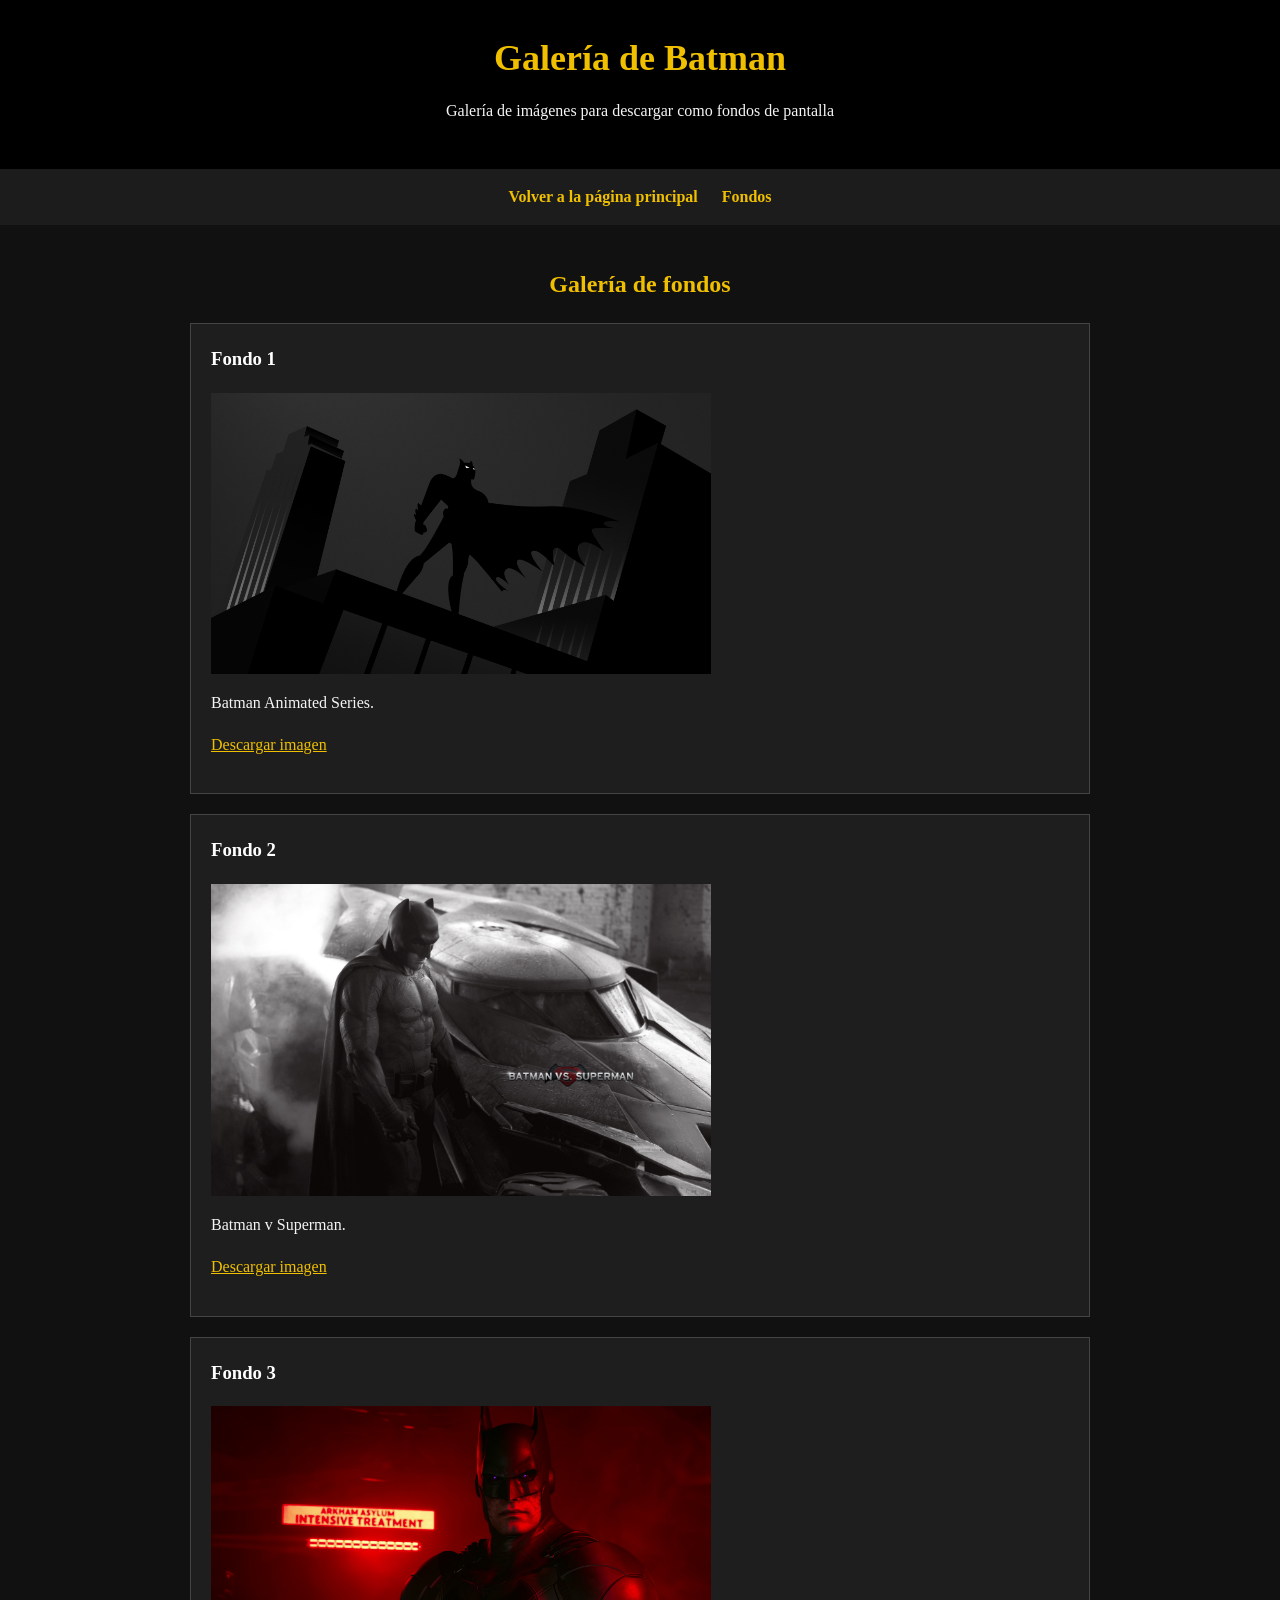
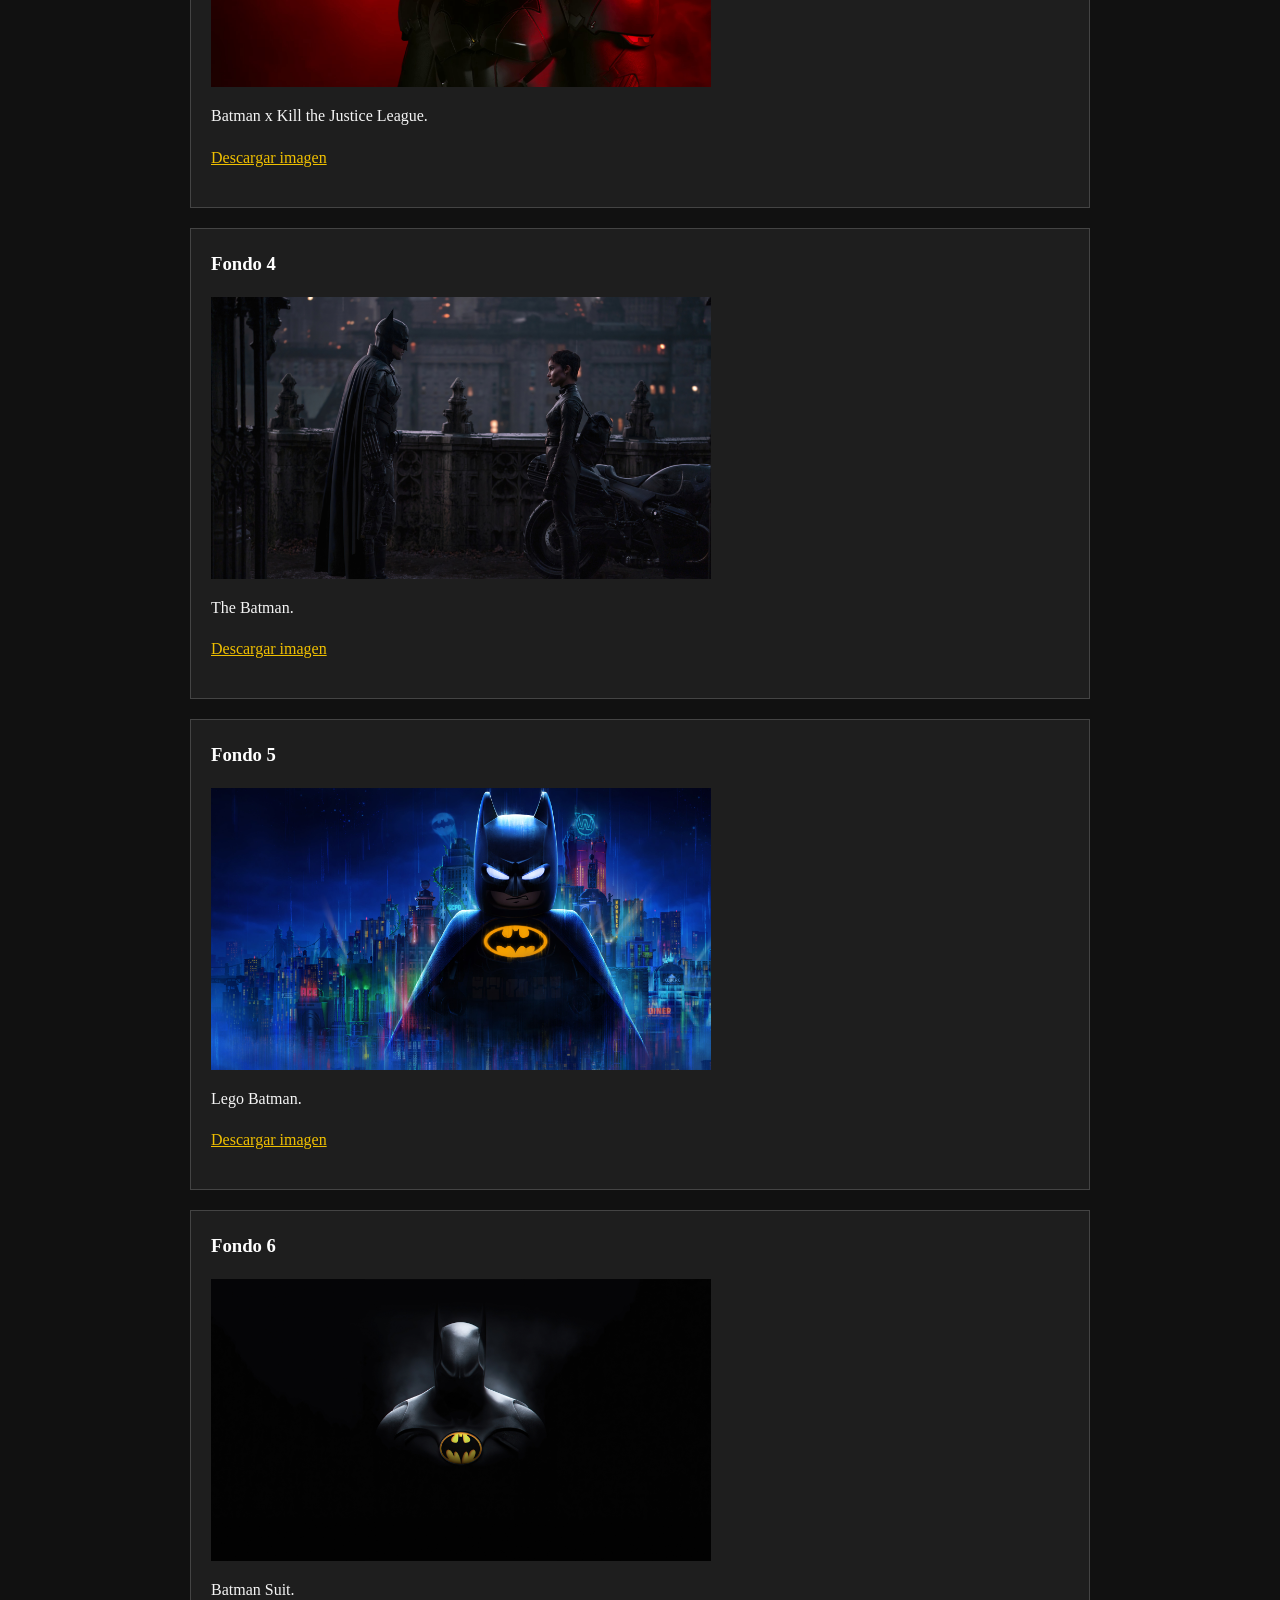
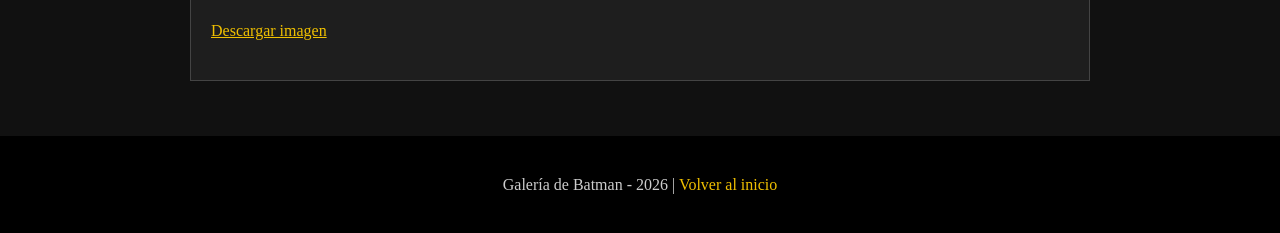
<file: galeria.html>
<!DOCTYPE html>
<html lang="es">
<head>
    <meta charset="UTF-8">
    <meta name="viewport" content="width=device-width, initial-scale=1.0">
    <title>Galería de Batman</title>
    <link rel="stylesheet" href="styles.css">
</head>
<body>
    <header id="inicio">
        <h1>Galería de Batman</h1>
        <p>Galería de imágenes para descargar como fondos de pantalla</p>
    </header>

    <nav>
        <ul>
            <li><a href="index.html">Volver a la página principal</a></li>
            <li><a href="#fondos">Fondos</a></li>
        </ul>
    </nav>

    <main>
        <section id="fondos">
            <h2>Galería de fondos</h2>

            <article class="tarjeta">
                <h3>Fondo 1 </h3>
                <img src="images/animatese.jpg" alt="Batman Animated Series">
                <p>Batman Animated Series.</p>
                <p>
                    <a href="images/animatese.jpg" download>Descargar imagen</a>
                </p>
            </article>

            <article class="tarjeta">
                <h3>Fondo 2 </h3>
                <img src="images/batman-en-superma.jpg" alt="Batman v Superman">
                <p>Batman v Superman.</p>
                <p>
                    <a href="images/batman-en-superma.jpg" download>Descargar imagen</a>
                </p>
            </article>

            <article class="tarjeta">
                <h3>Fondo 3 </h3>
                <img src="images/killthejust.jpg" alt="Kill the Justice League">
                <p>Batman x Kill the Justice League.</p>
                <p>
                    <a href="images/killthejust.jpg" download>Descargar imagen</a>
                </p>
            </article>

            <article class="tarjeta">
                <h3>Fondo 4 </h3>
                <img src="images/robert.jpg" alt="The Batman">
                <p>The Batman.</p>
                <p>
                    <a href="images/robert.jpg" download>Descargar imagen</a>
                </p>
            </article>

            <article class="tarjeta">
                <h3>Fondo 5 </h3>
                <img src="images/legtt.jpg" alt="Batman Lego">
                <p>Lego Batman.</p>
                <p>
                    <a href="images/legtt.jpg" download>Descargar imagen</a>
                </p>
            </article>
            <article class="tarjeta">
                <h3>Fondo 6 </h3>
                <img src="images/traje-de-batman.jpg" alt="Batman Suit">
                <p>Batman Suit.</p>
                <p>
                    <a href="images/traje-de-batman.jpg" download>Descargar imagen</a>
                </p>
            </article>
        </section>
    </main>

    <footer>
        <p>
            Galería de Batman - 2026 |
            <a href="index.html">Volver al inicio</a>
        </p>
    </footer>
</body>
</html>
</file>
<file: styles.css>
body {
    font-family: 'Times New Roman', Times, serif;
    margin: 0;
    background-color: #111;
    color: #f5f5f5;
    line-height: 1.6;
}

header {
    text-align: center;
    padding: 30px 20px;
    background-color: #000;
}

header h1 {
    margin: 0;
    color: #f0c000;
    font-size: 36px;
}

header p {
    margin-top: 10px;
}

nav {
    text-align: center;
    background-color: #1c1c1c;
    padding: 15px 0;
}

nav ul {
    list-style: none;
    padding: 0;
    margin: 0;
}

nav li {
    display: inline-block;
    margin: 0 10px;
}

nav a {
    text-decoration: none;
    color: #f0c000;
    font-weight: bold;
}

main {
    max-width: 900px;
    margin: 0 auto;
    padding: 20px;
}

section {
    margin-bottom: 35px;
}

h2 {
    text-align: center;
    color: #f0c000;
    margin-bottom: 20px;
}

.tarjeta {
    background-color: #1e1e1e;
    border: 1px solid #444;
    padding: 20px;
    margin-bottom: 20px;
}

.tarjeta h3 {
    margin-top: 0;
    color: #ffffff;
}

video {
    width: 100%;
    max-width: 500px;
    display: block;
    margin-bottom: 15px;
}

audio {
    width: 100%;
    max-width: 500px;
    margin-bottom: 15px;
}

img {
    width: 100%;
    max-width: 500px;
    display: block;
    margin-bottom: 15px;
}

#videos iframe {
    width: 100%;
    max-width: 500px;
    height: 315px;
    display: block;
    margin-bottom: 15px;
    border: none;
}

#audio iframe {
    width: 100%;
    max-width: 900px;
    height: 352px;
    display: block;
    margin-bottom: 15px;
    border: none;
    border-radius: 12px;
}

#destacados iframe {
    width: 100%;
    max-width: 500px;
    height: 315px;
    display: block;
    margin-bottom: 15px;
    border: none;
}

.descripcion-galeria{
    color: yellow;
       
}

a {
    color: #f0c000;
}

ul {
    padding-left: 20px;
}

hr {
    border: none;
    border-top: 1px solid #444;
    margin: 30px 0;
}

footer {
    text-align: center;
    padding: 20px;
    background-color: #000;
    color: #ccc;
}

footer a {
    color: #f0c000;
    text-decoration: none;
}
</file>
